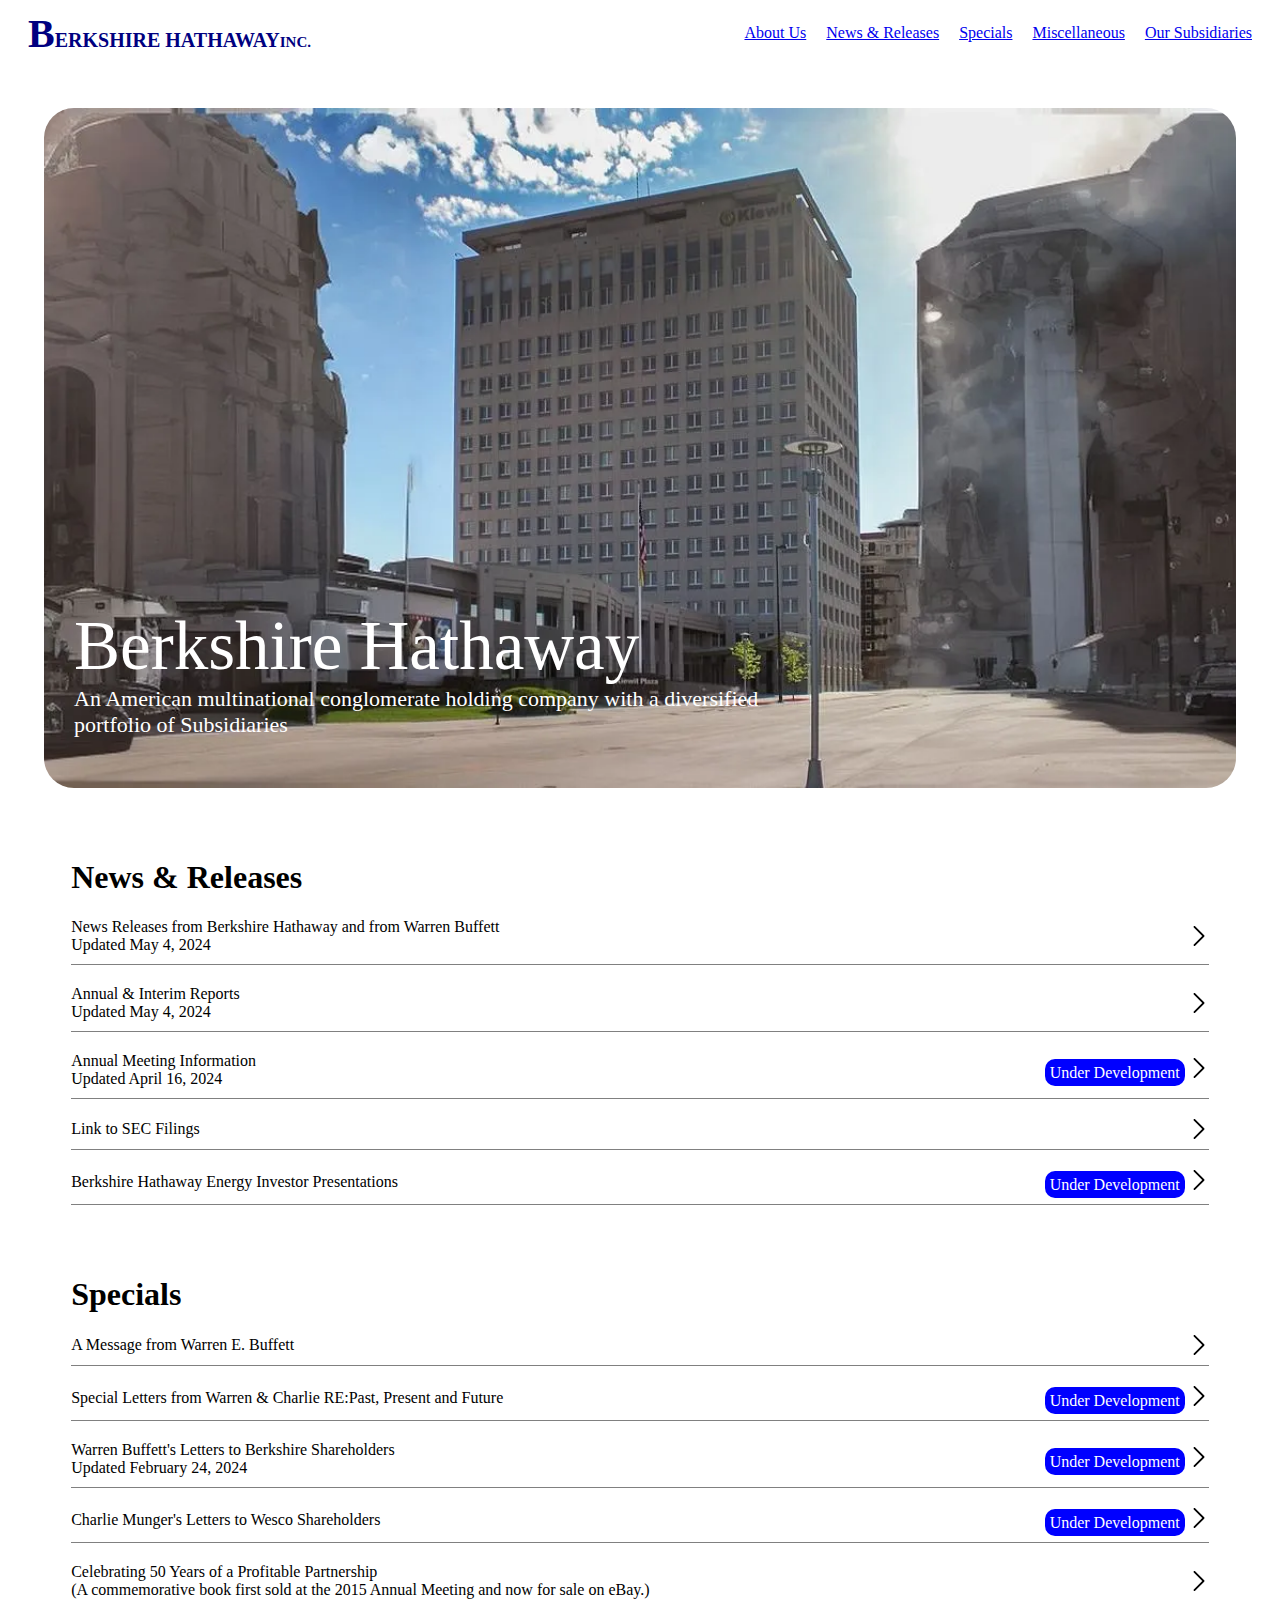
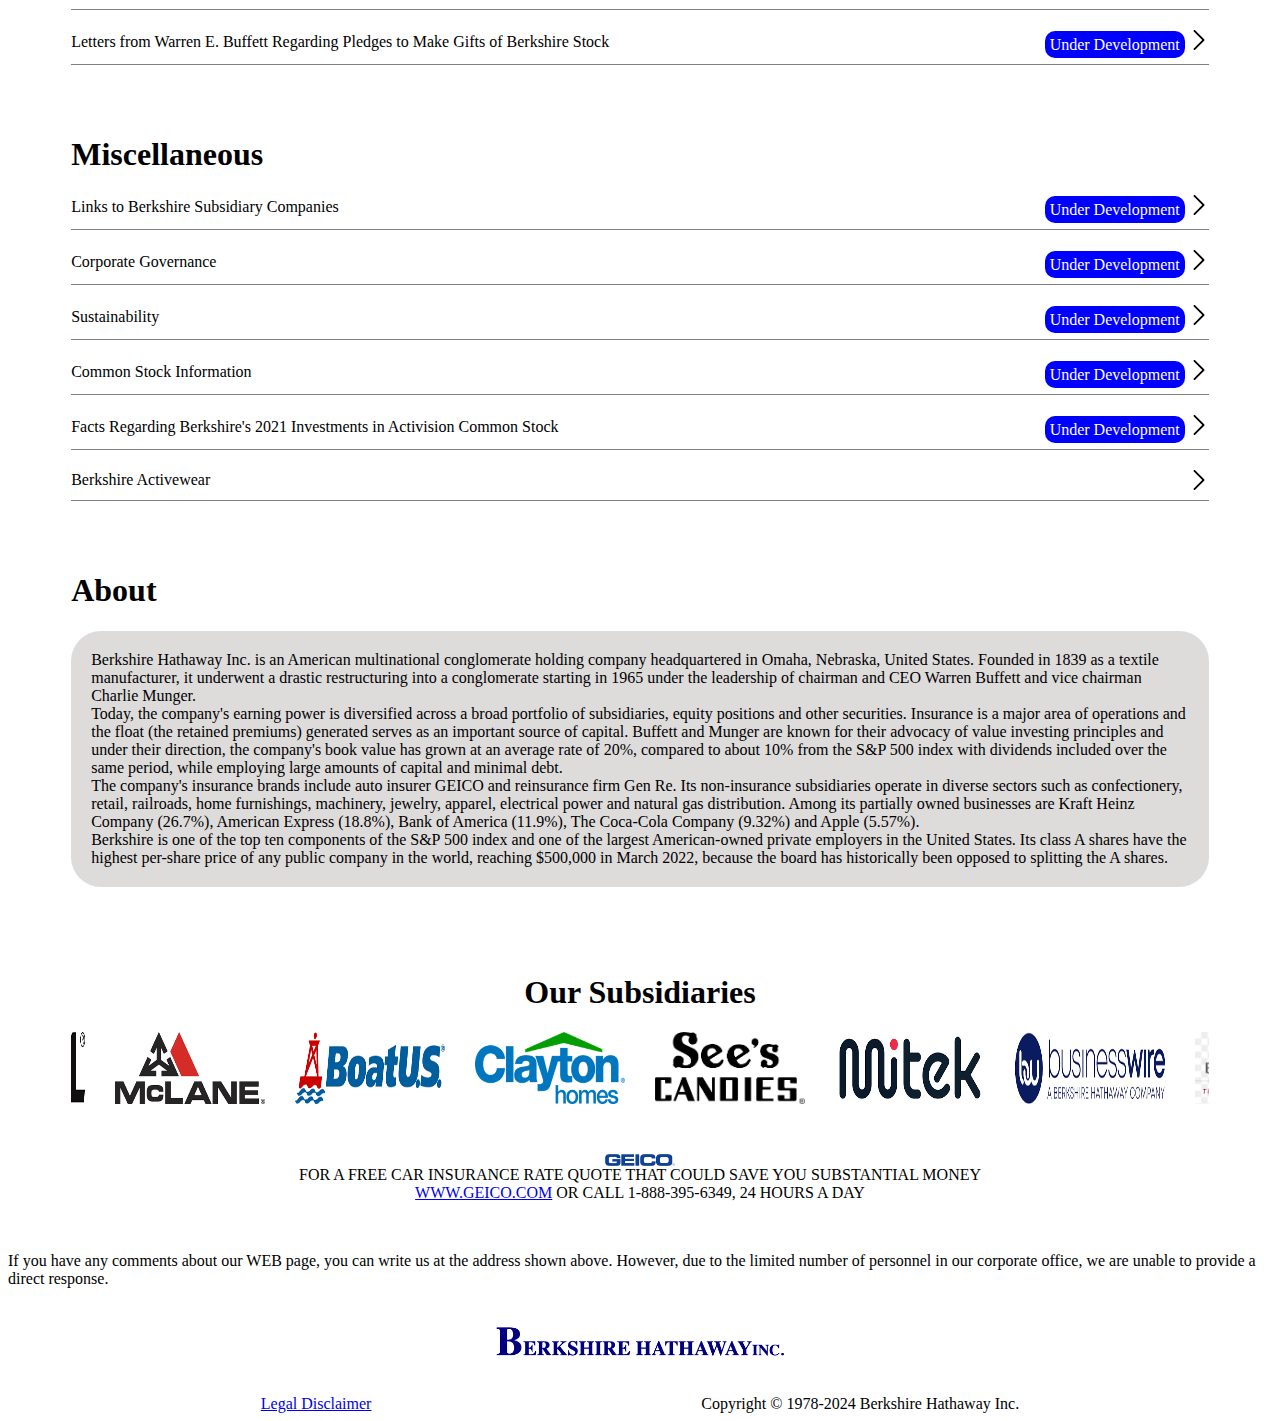
<file: index.html>
<!DOCTYPE html>
<html lang="en">

<head>
    <meta charset="UTF-8">
    <meta name="viewport" content="width=device-width, initial-scale=1.0">
    <title>Berkshire Hathaway</title>
    <link rel="stylesheet" href="style.css">
    <script src="script.js" defer></script>
</head>

<body>
    <nav>
        <span style="color: rgb(0,0,128); font-weight: bold;display: flex; align-items: baseline;">
            <span style="font-size: 40px;">B</span>
            <span style="font-size: 20px;">
                ERKSHIRE HATHAWAY
            </span>
            <span style="font-size: 15px;">
                INC.
            </span>
        </span>
        <div class="hamburger" onclick="toggleMenu()">
            <div></div>
            <div></div>
            <div></div>
        </div>
        <ul class="menu">
            <li><a href="#about">About Us</a></li>
            <li><a href="#newsSection">News & Releases</a></li>
            <li><a href="#specialSection">Specials</a></li>
            <li><a href="#misc">Miscellaneous</a></li>
            <li><a href="#subsidiaries">Our Subsidiaries</a></li>
        </ul>
    </nav>
    <section id="heroSection">
        <div id="heroImg">
            <span>Berkshire Hathaway</span>
            <span>An American multinational conglomerate holding company with a diversified portfolio of
                Subsidiaries</span>
        </div>
    </section>
    <section id="newsSection">
        <h1>News & Releases</h1>
        <div id="releases" class="releases">

        </div>
    </section>
    <section id="specialSection">
        <h1>Specials</h1>
        <div id="specials" class="releases">

        </div>
    </section>
    <section id="misc">
        <h1>Miscellaneous</h1>
        <div id="miscs" class="releases">

        </div>
    </section>
    <section id="about">
        <h1>About</h1>
        <p>Berkshire Hathaway Inc. is an American multinational conglomerate holding company headquartered in Omaha,
            Nebraska, United States. Founded in 1839 as a textile manufacturer, it underwent a drastic restructuring
            into a
            conglomerate starting in 1965 under the leadership of chairman and CEO Warren Buffett and vice chairman
            Charlie
            Munger.<br>
            Today, the company's earning power is diversified across a broad portfolio of subsidiaries, equity positions
            and
            other securities. Insurance is a major area of operations and the float (the retained premiums) generated
            serves
            as an important source of capital. Buffett and Munger are known for their advocacy of value investing
            principles
            and under their direction, the company's book value has grown at an average rate of 20%, compared to about
            10%
            from the S&P 500 index with dividends included over the same period, while employing large amounts of
            capital
            and minimal debt.<br>
            The company's insurance brands include auto insurer GEICO and reinsurance firm Gen Re. Its non-insurance
            subsidiaries operate in diverse sectors such as confectionery, retail, railroads, home furnishings,
            machinery,
            jewelry, apparel, electrical power and natural gas distribution. Among its partially owned businesses are
            Kraft
            Heinz Company (26.7%), American Express (18.8%), Bank of America (11.9%), The Coca-Cola Company (9.32%) and
            Apple (5.57%).<br>
            Berkshire is one of the top ten components of the S&P 500 index and one of the largest American-owned
            private
            employers in the United States. Its class A shares have the highest per-share price of any public company in
            the
            world, reaching $500,000 in March 2022, because the board has historically been opposed to splitting the A
            shares.
        </p>
    </section>
    <section id="subsidiaries">
        <h1>Our Subsidiaries</h1>
        <div class="parent">
            <div class="slider">
                <img src="assets/geico.png" alt="">
                <img src="assets/duracell.png" alt="">
                <img src="assets/mclane.png" alt="">
                <img src="assets/boatus.png" alt="">
                <img src="assets/clayton.png" alt="">
                <img src="assets/sees.png" alt="">
                <img src="assets/mitek.png" alt="">
                <img src="assets/business.png" alt="">
                <img src="assets/borsheim.jpeg" alt="">
                <img src="assets/netjet.png" alt="">

            </div>
            <div class="slider">
                <img src="assets/geico.png" alt="">
                <img src="assets/duracell.png" alt="">
                <img src="assets/mclane.png" alt="">
                <img src="assets/boatus.png" alt="">
                <img src="assets/clayton.png" alt="">
                <img src="assets/sees.png" alt="">
                <img src="assets/mitek.png" alt="">
                <img src="assets/business.png" alt="">
                <img src="assets/borsheim.jpeg" alt="">
                <img src="assets/netjet.png" alt="">
            </div>
            <div class="slider">
                <img src="assets/geico.png" alt="">
                <img src="assets/duracell.png" alt="">
                <img src="assets/mclane.png" alt="">
                <img src="assets/boatus.png" alt="">
                <img src="assets/clayton.png" alt="">
                <img src="assets/sees.png" alt="">
                <img src="assets/mitek.png" alt="">
                <img src="assets/business.png" alt="">
                <img src="assets/borsheim.jpeg" alt="">
                <img src="assets/netjet.png" alt="">
            </div>

        </div>

    </section>

    <section id="promotion">
        <img src="assets/geico.png" width="70px" alt="">
        <span>FOR A FREE CAR INSURANCE RATE QUOTE THAT COULD SAVE YOU SUBSTANTIAL MONEY</span>
        <span><a href="http://www.geico.com/">WWW.GEICO.COM</a> OR CALL 1-888-395-6349, 24 HOURS A DAY</span>
    </section>

    <footer>
        <div id="note">If you have any comments about our WEB page, you can write us at the address shown above.
            However, due to the limited number of personnel in our corporate office, we are unable to provide a direct
            response.</div>

        <img src="assets/logo.png" draggable="false" width="300px" alt="">
        <div>
            <a href="https://www.berkshirehathaway.com/disclaimer.html">Legal Disclaimer</a>
            Copyright © 1978-2024 Berkshire Hathaway Inc.
        </div>
    </footer>

</body>

</html>
</file>
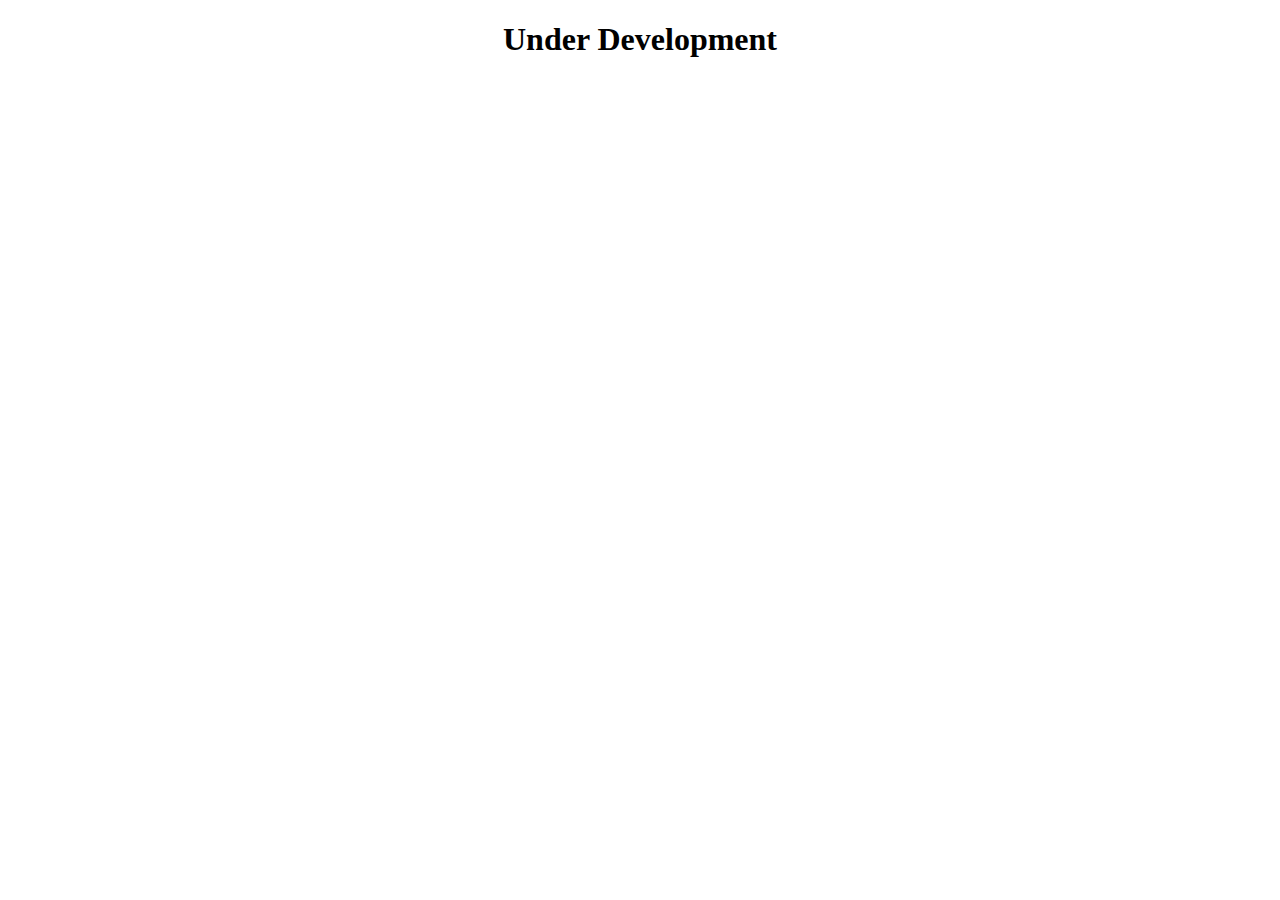
<file: commonStockInfo/index.html>
<!DOCTYPE html>
<html lang="en">
<head>
    <meta charset="UTF-8">
    <meta name="viewport" content="width=device-width, initial-scale=1.0">
    <title>Common Stock Information</title>
</head>
<body>
    <h1 style="text-align: center;">Under Development</h1>
</body>
</html>
</file>
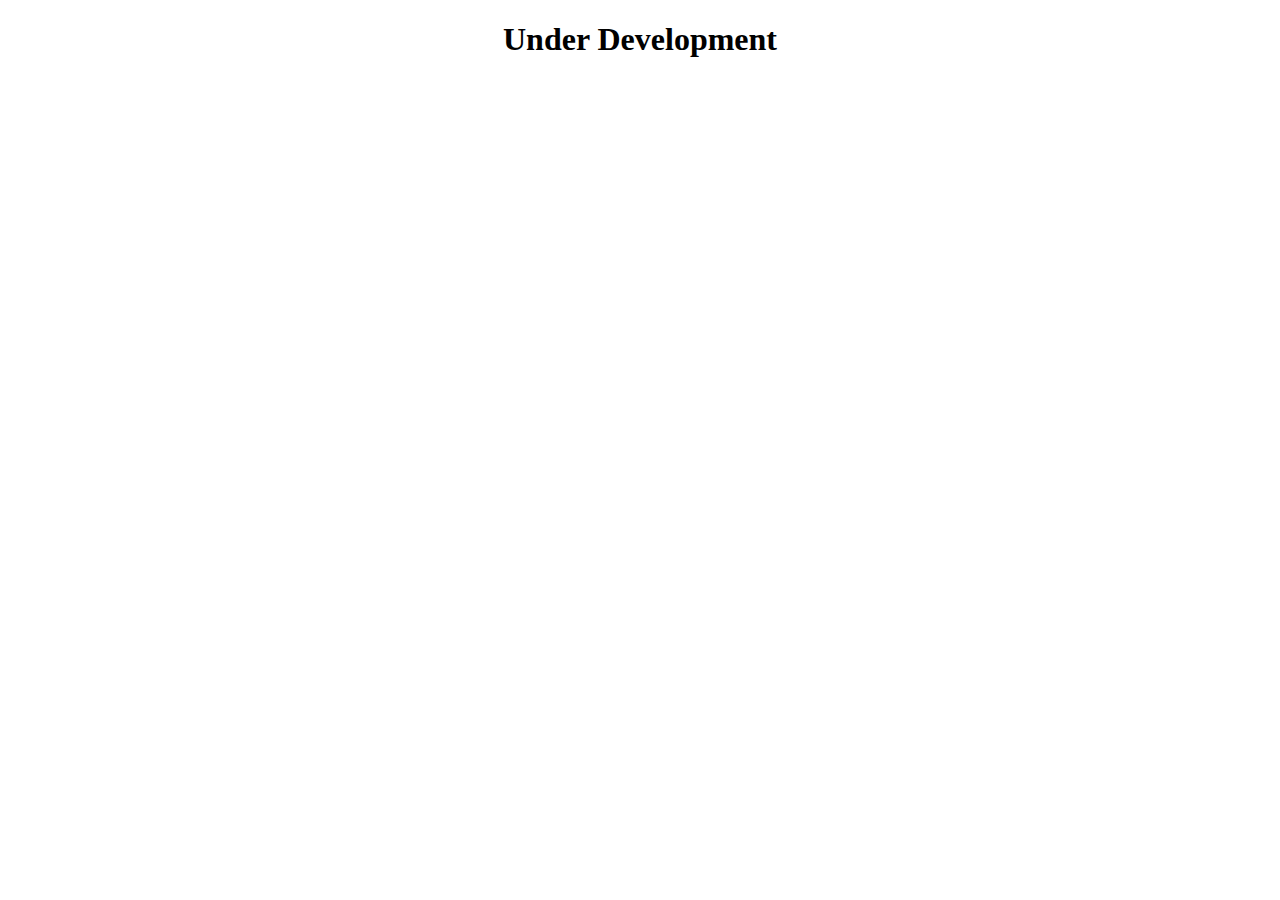
<file: facts/index.html>
<!DOCTYPE html>
<html lang="en">
<head>
    <meta charset="UTF-8">
    <meta name="viewport" content="width=device-width, initial-scale=1.0">
    <title>Facts Regarding Berkshire's 2021 Investments in Activision Common Stock</title>
</head>
<body>
    <h1 style="text-align: center;">Under Development</h1>
</body>
</html>
</file>
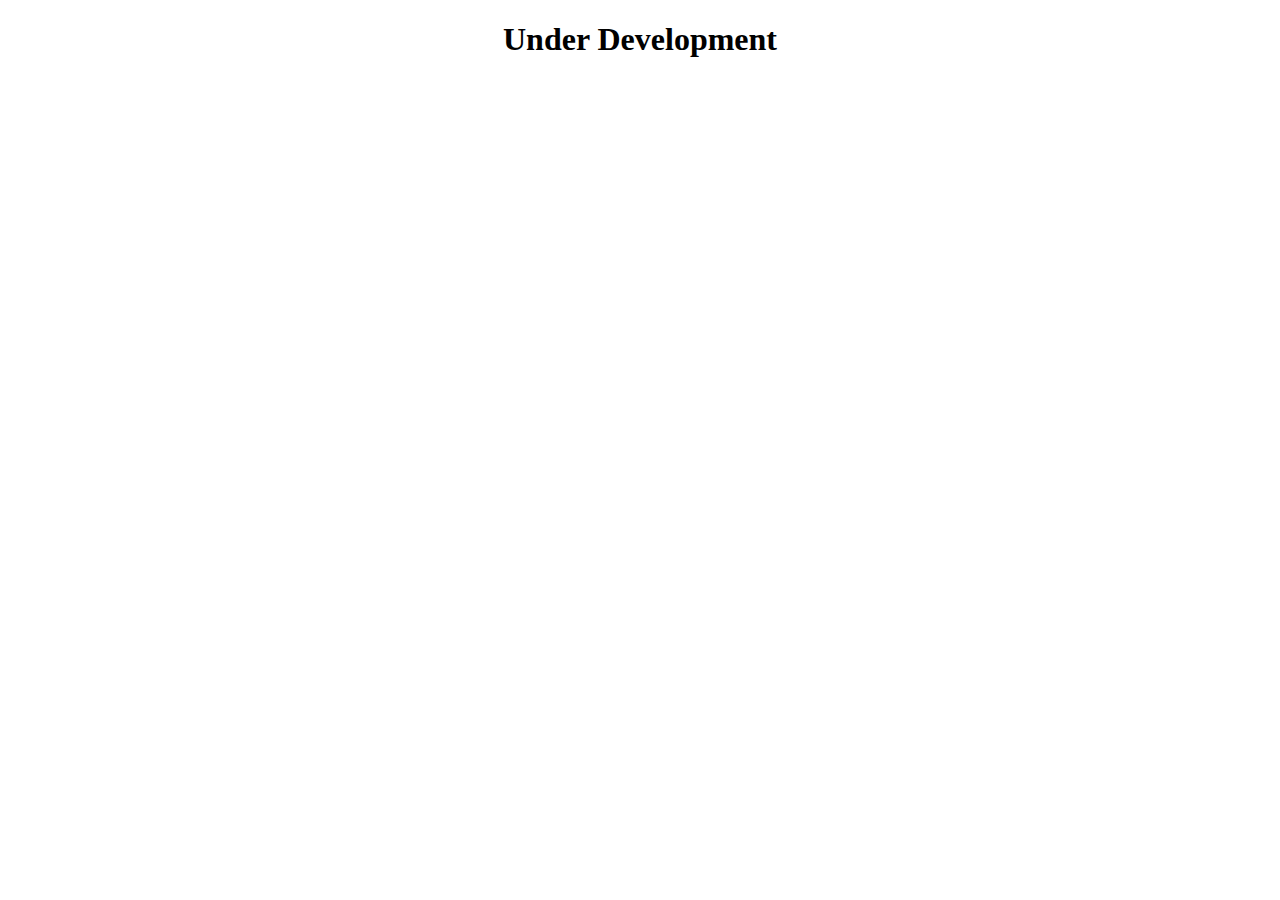
<file: governance/index.html>
<!DOCTYPE html>
<html lang="en">
<head>
    <meta charset="UTF-8">
    <meta name="viewport" content="width=device-width, initial-scale=1.0">
    <title>Corporate Governance</title>
</head>
<body>
    <h1 style="text-align: center;">Under Development</h1>
</body>
</html>
</file>
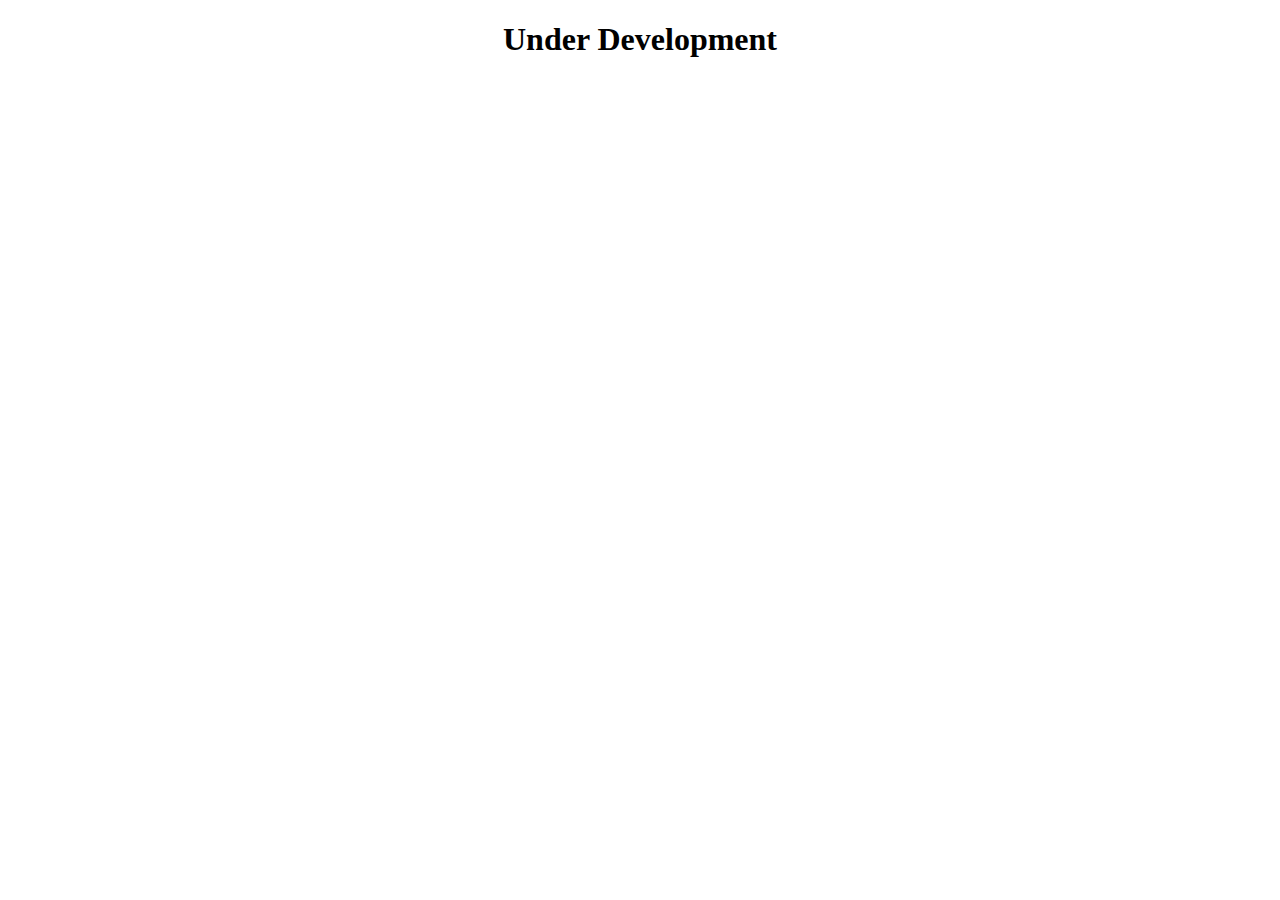
<file: lettersBS/index.html>
<!DOCTYPE html>
<html lang="en">
<head>
    <meta charset="UTF-8">
    <meta name="viewport" content="width=device-width, initial-scale=1.0">
    <title>Warren Buffett's Letters to Berkshire Shareholders</title>
</head>
<body>
    <h1 style="text-align: center;">Under Development</h1>
</body>
</html>
</file>
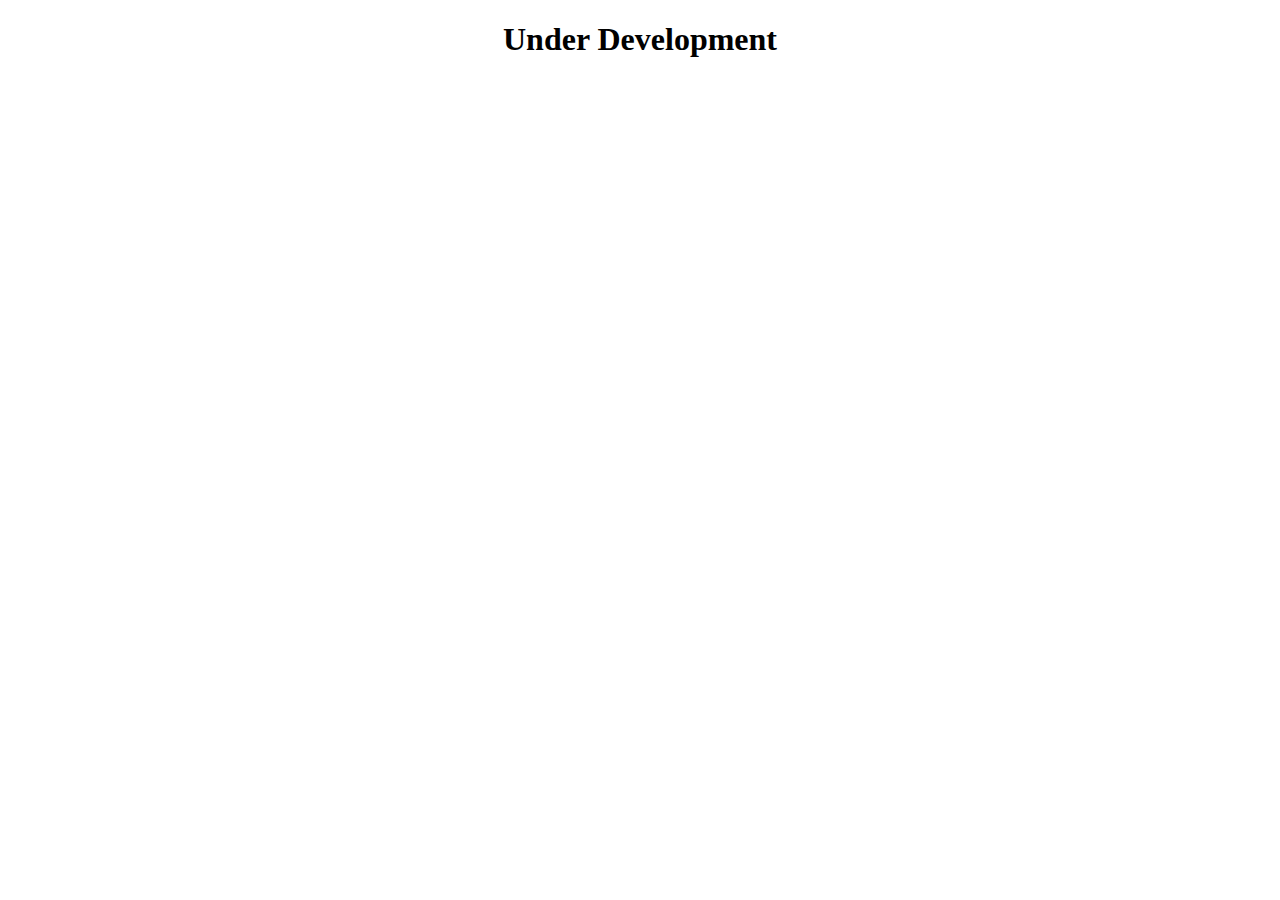
<file: lettersGiftBS/index.html>
<!DOCTYPE html>
<html lang="en">
<head>
    <meta charset="UTF-8">
    <meta name="viewport" content="width=device-width, initial-scale=1.0">
    <title>Letters from Warren E. Buffett Regarding Pledges to Make Gifts of Berkshire Stock</title>
</head>
<body>
    <h1 style="text-align: center;">Under Development</h1>
</body>
</html>
</file>
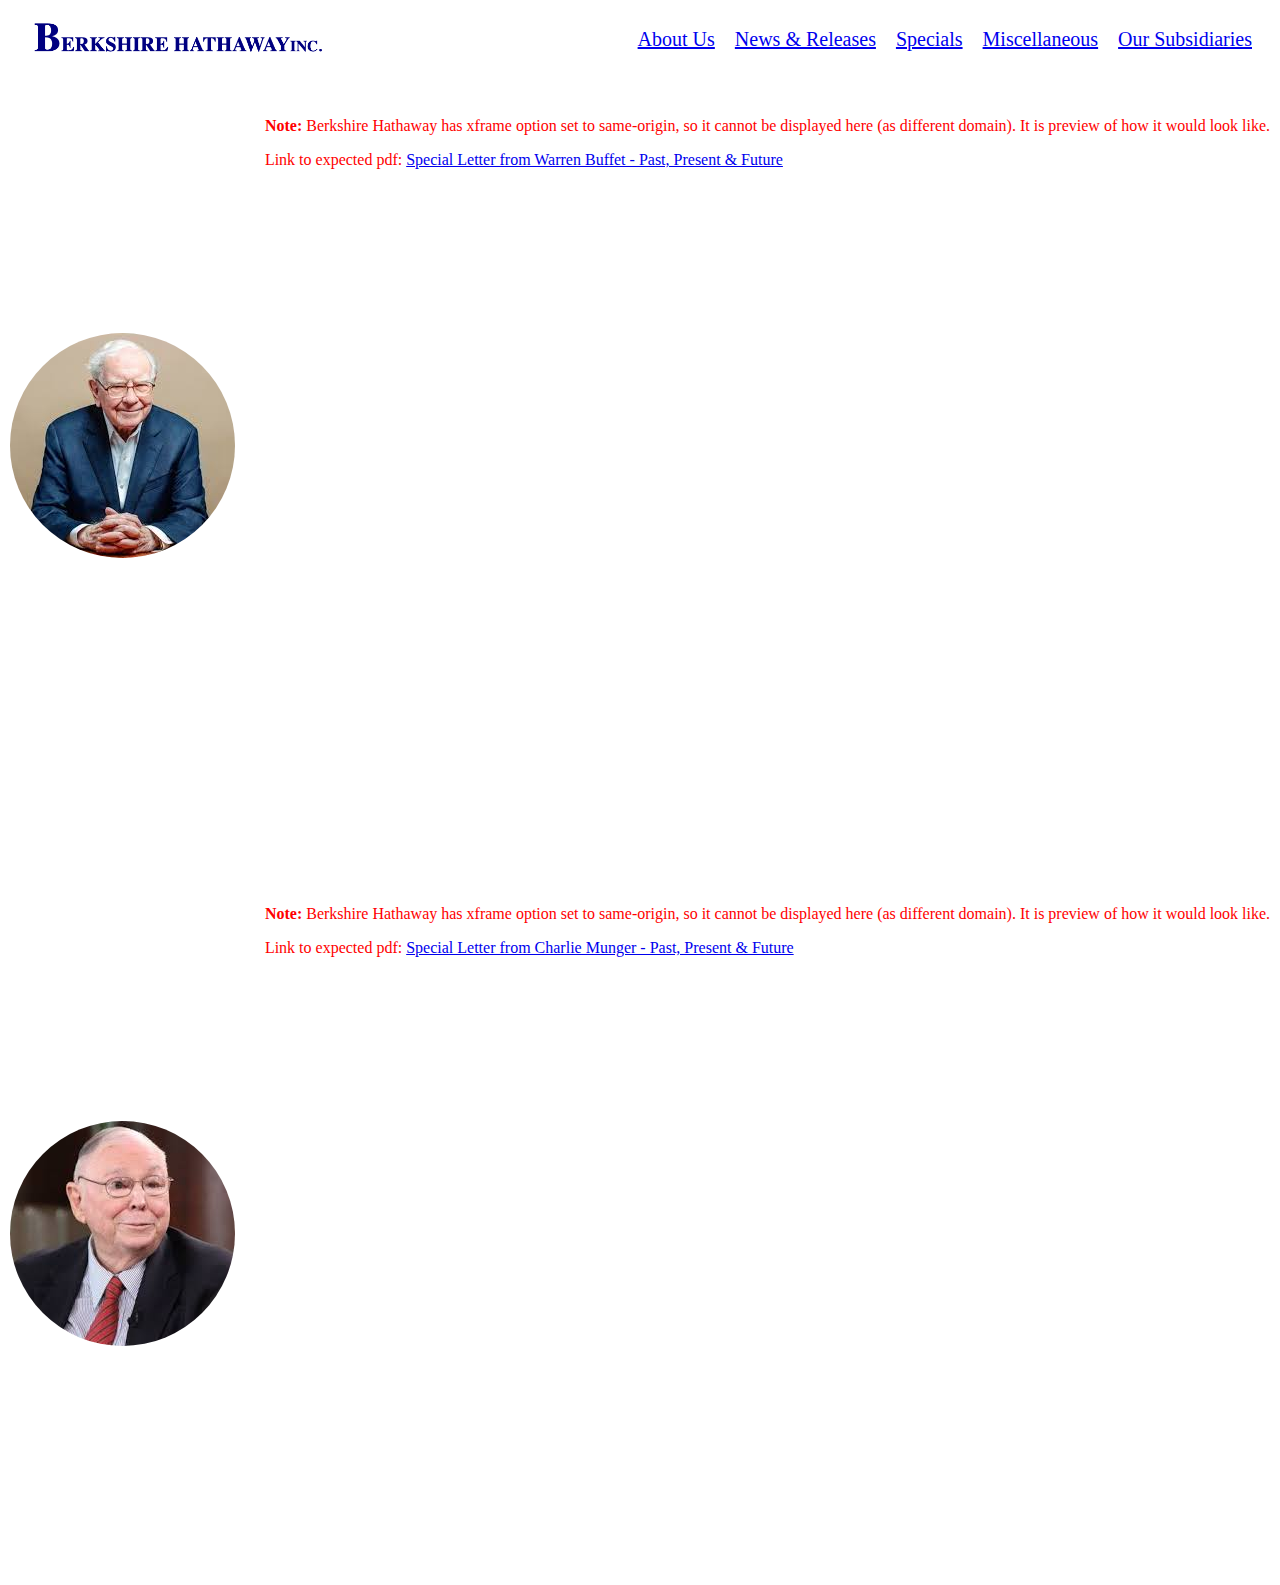
<file: lettersPPF/index.html>
<!DOCTYPE html>
<html lang="en">
<head>
    <meta charset="UTF-8">
    <meta name="viewport" content="width=device-width, initial-scale=1.0">
    <meta http-equiv="Content-Security-Policy" content="default-src *; style-src 'self' 'unsafe-inline'; script-src 'self' 'unsafe-inline' 'unsafe-eval' http://www.google.com">
    <title>Special Letters from Warren & Charlie RE:Past, Present and Future</title>
    <link rel="stylesheet" href="style.css">
    <script src="script.js" defer></script>
</head>
<body>
    <nav>
        <a href="../"><img src="../assets/logo.png" draggable="false" width="300px" alt=""></a>
        <div class="hamburger" onclick="toggleMenu()">
            <div></div>
            <div></div>
            <div></div>
        </div>
        <ul class="menu">
            <li><a href="../#about">About Us</a></li>
            <li><a href="../#newsSection">News & Releases</a></li>
            <li><a href="../#specialSection">Specials</a></li>
            <li><a href="../#misc">Miscellaneous</a></li>
            <li><a href="../#subsidiaries">Our Subsidiaries</a></li>
        </ul>
    </nav>

    <div class="container" style="margin-top: 30px;">

        <div id="warren">
            <img src="../assets/warren.jpeg" id="warrenImg" alt="">
            <div class="pdfPopup">
                <div>
                    <p><b>Note: </b>Berkshire Hathaway has xframe option set to same-origin, so it cannot be displayed here (as different
                        domain). It is preview of how it would look like.</p>
                    <p>Link to expected pdf: <a href="https://www.berkshirehathaway.com/SpecialLetters/WEB%20past%20present%20future%202014.pdf" target="_blank">Special Letter from Warren Buffet - Past, Present & Future</a></p>
                </div>

                <object data="https://drive.google.com/file/d/1753NvpakdQmps9n6lCSQnz-s_Xr8FWEO/preview?usp=share_link" type="application/pdf" frameborder="0" width="100%" height="600px" style="border-radius: 20px;">
                    <embed src="https://drive.google.com/file/d/1753NvpakdQmps9n6lCSQnz-s_Xr8FWEO/preview?usp=share_link"
                        width="100%" height="600px" style="border-radius: 20px;"  />
                </object>

                <!-- <object data="https://raw.githubusercontent.com/Harsh0707005/BerkshireHathaway-FrontendBattleR2/87e8ebc75a18671fe11f8b7c678f7996d575a27b/assets/mypdf.pdf" type="application/pdf" frameborder="0" width="100%" height="600px" style="border-radius: 20px;">
                    <embed src="https://raw.githubusercontent.com/Harsh0707005/BerkshireHathaway-FrontendBattleR2/87e8ebc75a18671fe11f8b7c678f7996d575a27b/assets/mypdf.pdf"
                        width="100%" height="600px" style="border-radius: 20px;"  />
                </object> -->
            </div>
        </div>
        <div id="charlie">
            <img src="../assets/charlie.jpeg" id="charlieImg" alt="">
            <div class="pdfPopup">
                <div>
                    <p><b>Note: </b>Berkshire Hathaway has xframe option set to same-origin, so it cannot be displayed here (as different
                        domain). It is preview of how it would look like.</p>
                    <p>Link to expected pdf: <a href="https://www.berkshirehathaway.com/SpecialLetters/CTM%20past%20present%20future%202014.pdf" target="_blank">Special Letter from Charlie Munger - Past, Present & Future</a></p>
                </div>
                <object data="https://drive.google.com/file/d/1753NvpakdQmps9n6lCSQnz-s_Xr8FWEO/preview?usp=share_link" type="application/pdf" frameborder="0" width="100%" height="600px" style="border-radius: 20px;">
                    <embed src="https://drive.google.com/file/d/1753NvpakdQmps9n6lCSQnz-s_Xr8FWEO/preview?usp=share_link"
                        width="100%" height="600px" style="border-radius: 20px;"  />
                </object>
            </div>
        </div>
    </div>
</body>
</html>
</file>
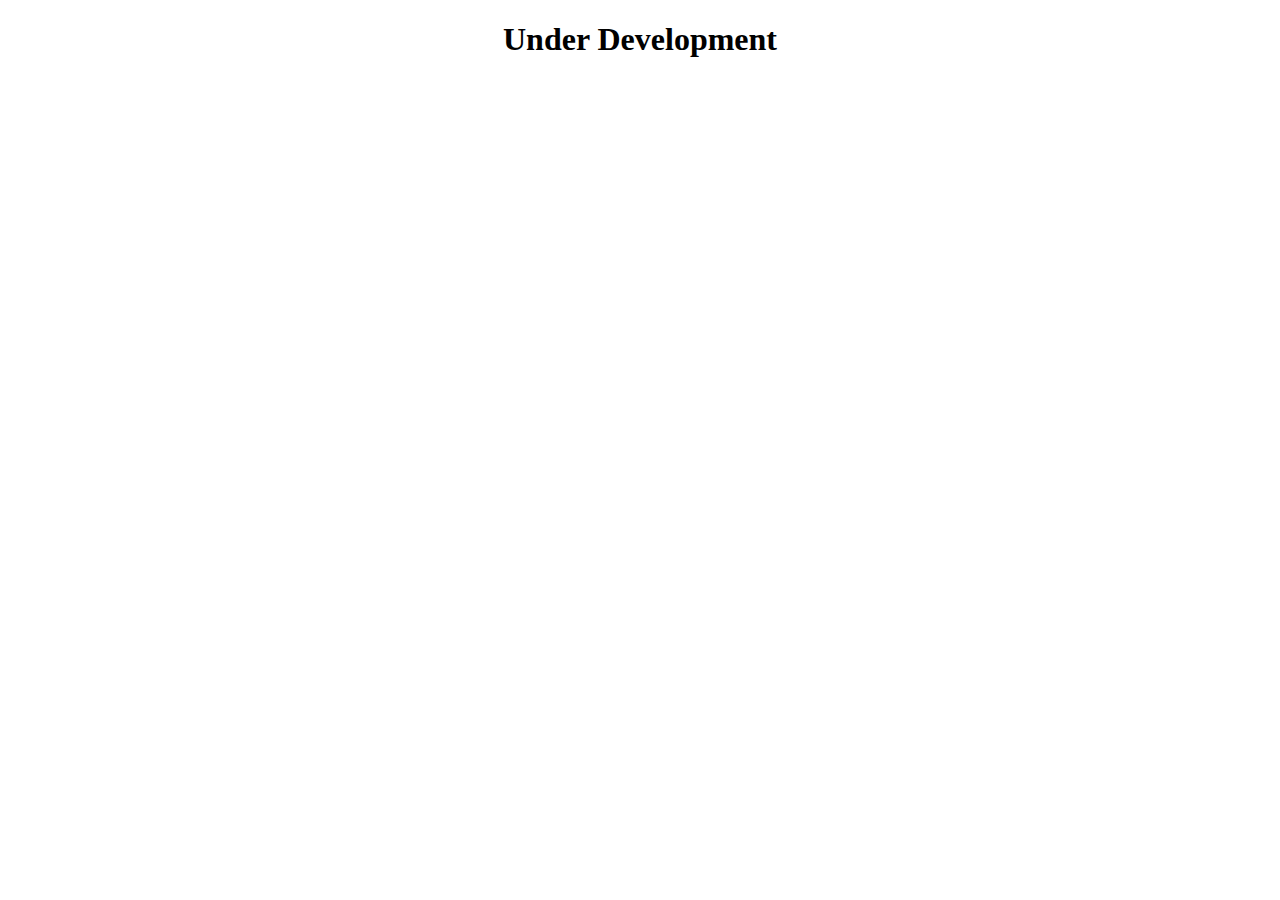
<file: lettersWS/index.html>
<!DOCTYPE html>
<html lang="en">
<head>
    <meta charset="UTF-8">
    <meta name="viewport" content="width=device-width, initial-scale=1.0">
    <title>Charlie Munger's Letters to Wesco Shareholders</title>
</head>
<body>
    <h1 style="text-align: center;">Under Development</h1>
</body>
</html>
</file>
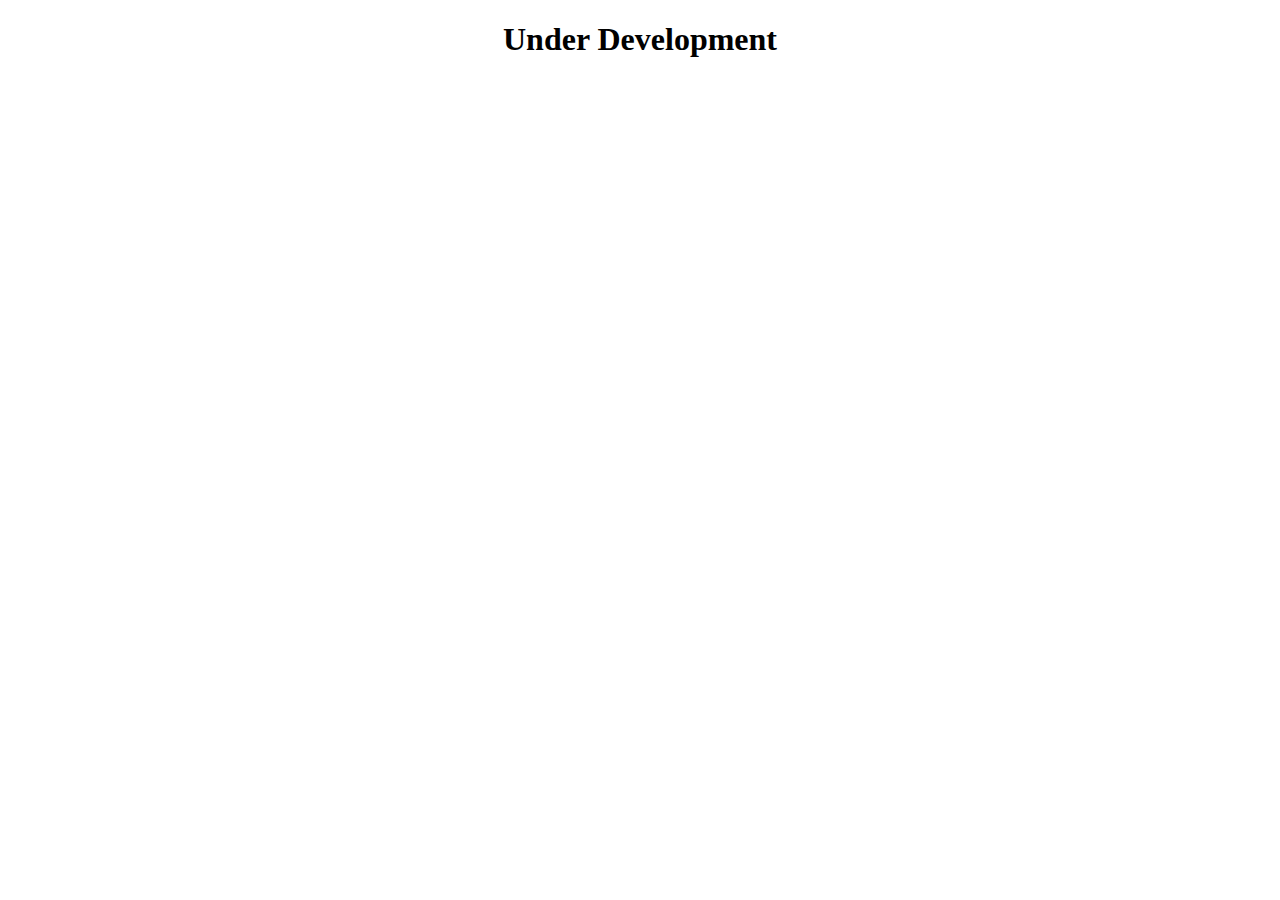
<file: meetingInfo/index.html>
<!DOCTYPE html>
<html lang="en">
<head>
    <meta charset="UTF-8">
    <meta name="viewport" content="width=device-width, initial-scale=1.0">
    <title>Annual Meeting Info</title>
</head>
<body>
    <h1 style="text-align: center;">Under Development</h1>
</body>
</html>
</file>
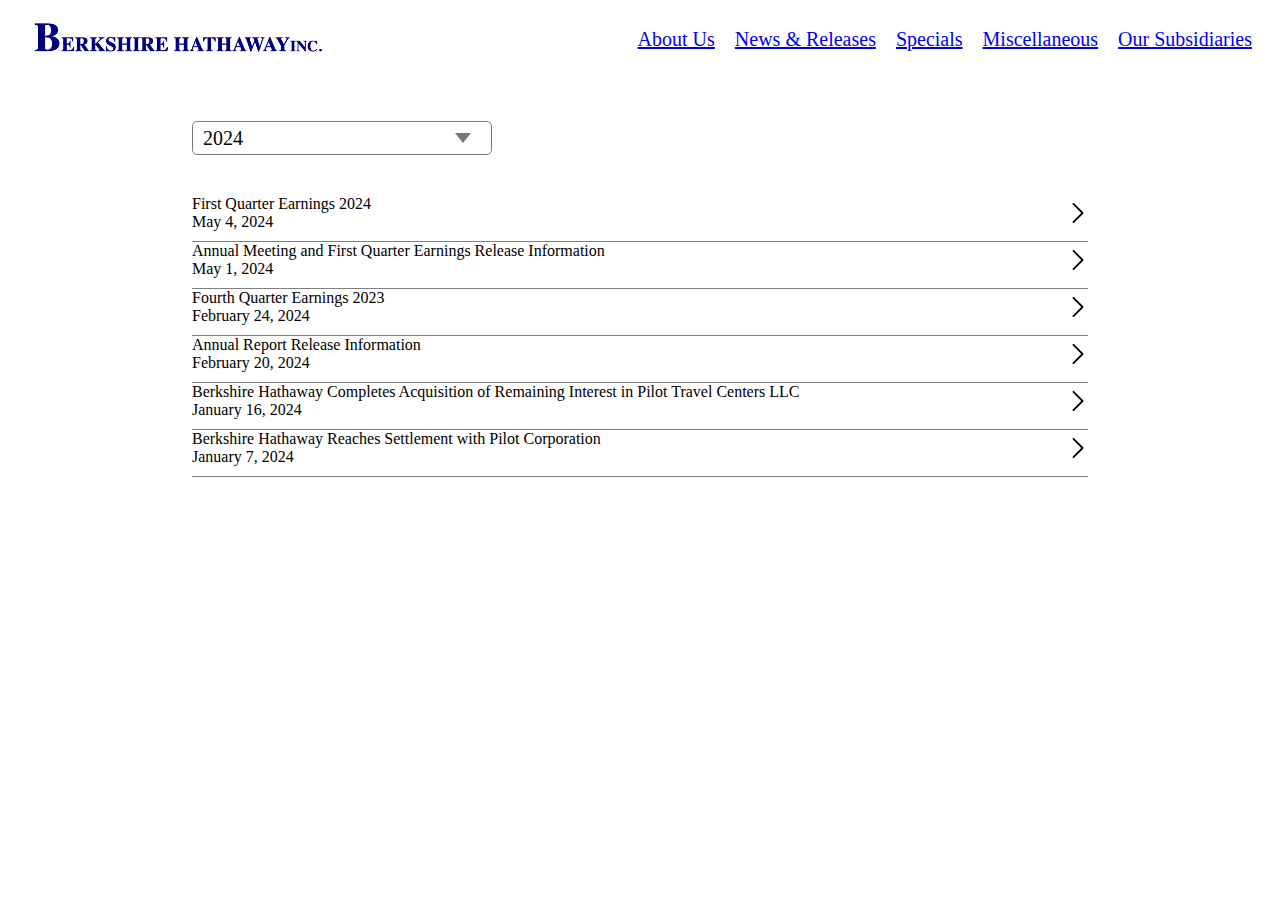
<file: news-releases/index.html>
<!DOCTYPE html>
<html lang="en">

<head>
    <meta charset="UTF-8">
    <meta name="viewport" content="width=device-width, initial-scale=1.0">
    <title>Releases</title>
    <link rel="stylesheet" href="style.css">
    <script src="script.js" defer></script>
</head>

<body>
    <nav>
        <a href="../"><img src="../assets/logo.png" draggable="false" width="300px" alt=""></a>
        <div class="hamburger" onclick="toggleMenu()">
            <div></div>
            <div></div>
            <div></div>
        </div>
        <ul class="menu">
            <li><a href="../#about">About Us</a></li>
            <li><a href="../#newsSection">News & Releases</a></li>
            <li><a href="../#specialSection">Specials</a></li>
            <li><a href="../#misc">Miscellaneous</a></li>
            <li><a href="../#subsidiaries">Our Subsidiaries</a></li>
        </ul>
    </nav>

    <div id="pdfPopup" style="border-radius: 20px;">
        <span id="closesym">&#9747</span>
        <div>
            <p><b>Note: </b>Berkshire Hathaway has xframe option set to same-origin, so it cannot be displayed here (as different
                domain). It is preview of how it would look like.</p>
            <p>Link to expected pdf: <a id="expectedPdf" target="_blank"></a></p>
        </div>
        <object data="../assets/mypdf.pdf" type="application/pdf" frameborder="0" width="100%" height="600px" style="border-radius: 20px;">
            <embed src="https://drive.google.com/file/d/1753NvpakdQmps9n6lCSQnz-s_Xr8FWEO/preview?usp=share_link"
                width="100%" height="600px" style="border-radius: 20px;"  />
        </object>
    </div>

    <div class="content">

        <div class="select">

            <select id="yearDropdown">
                <option>2024</option>
                <option>2023</option>
                <option>2022</option>
                <option>2021</option>
                <option>2020</option>
                <option>2019</option>
                <option>2018</option>
                <option>2017</option>
                <option>2016</option>
                <option>2015</option>
                <option>2014</option>
                <option>2013</option>
                <option>2012</option>
                <option>2011</option>
                <option>2010</option>
                <option>2009</option>
                <option>2008</option>
                <option>2007</option>
                <option>2006</option>
                <option>2005</option>
                <option>2004</option>
                <option>2003</option>
                <option>2002</option>
                <option>2001</option>
                <option>Pre 2001</option>
            </select>
        </div>

        <div id="container">

        </div>
    </div>
</body>

</html>
</file>
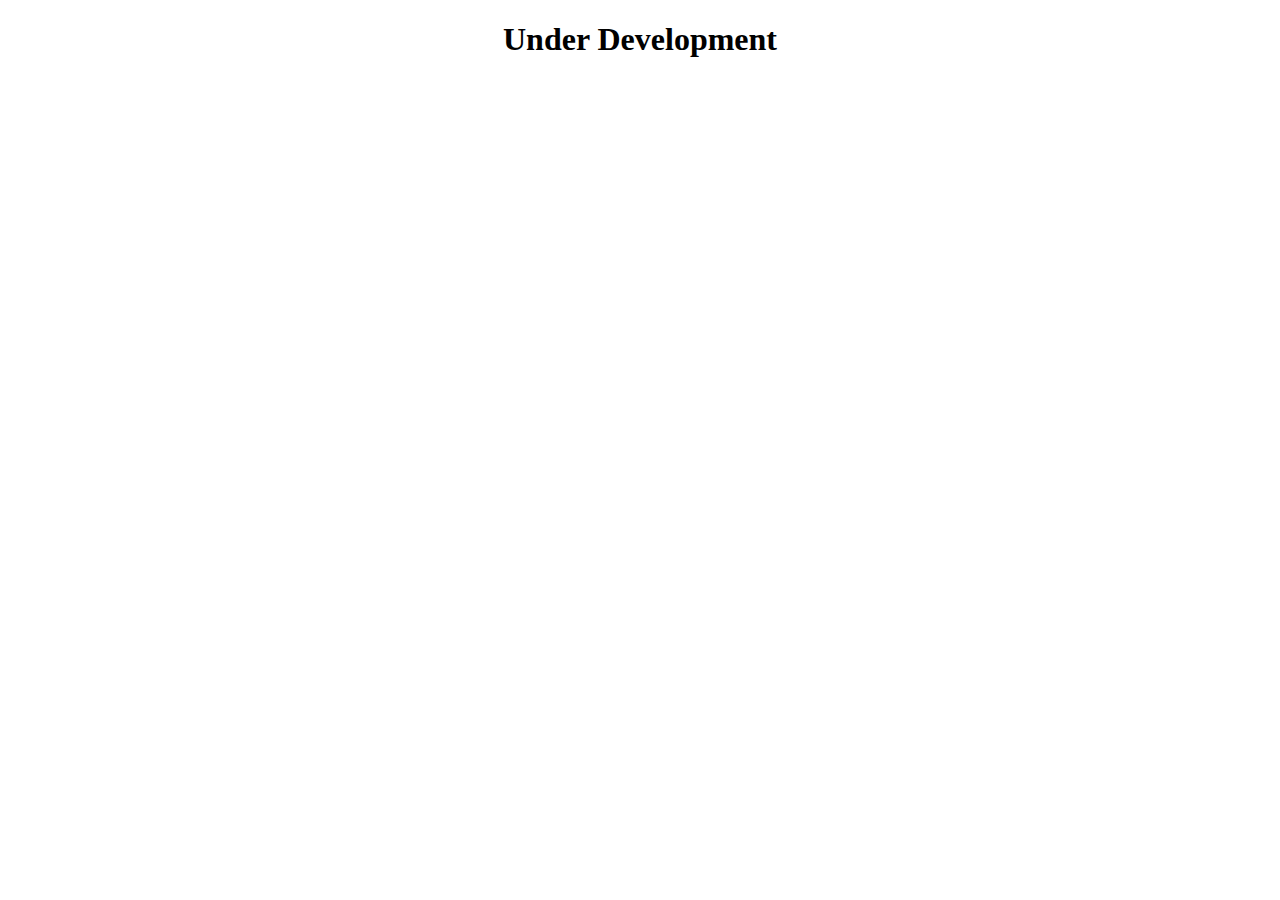
<file: presentations/index.html>
<!DOCTYPE html>
<html lang="en">
<head>
    <meta charset="UTF-8">
    <meta name="viewport" content="width=device-width, initial-scale=1.0">
    <title>Berkshire Hathaway Energy Investor Presentations</title>
</head>
<body>
    <h1 style="text-align: center;">Under Development</h1>
</body>
</html>
</file>
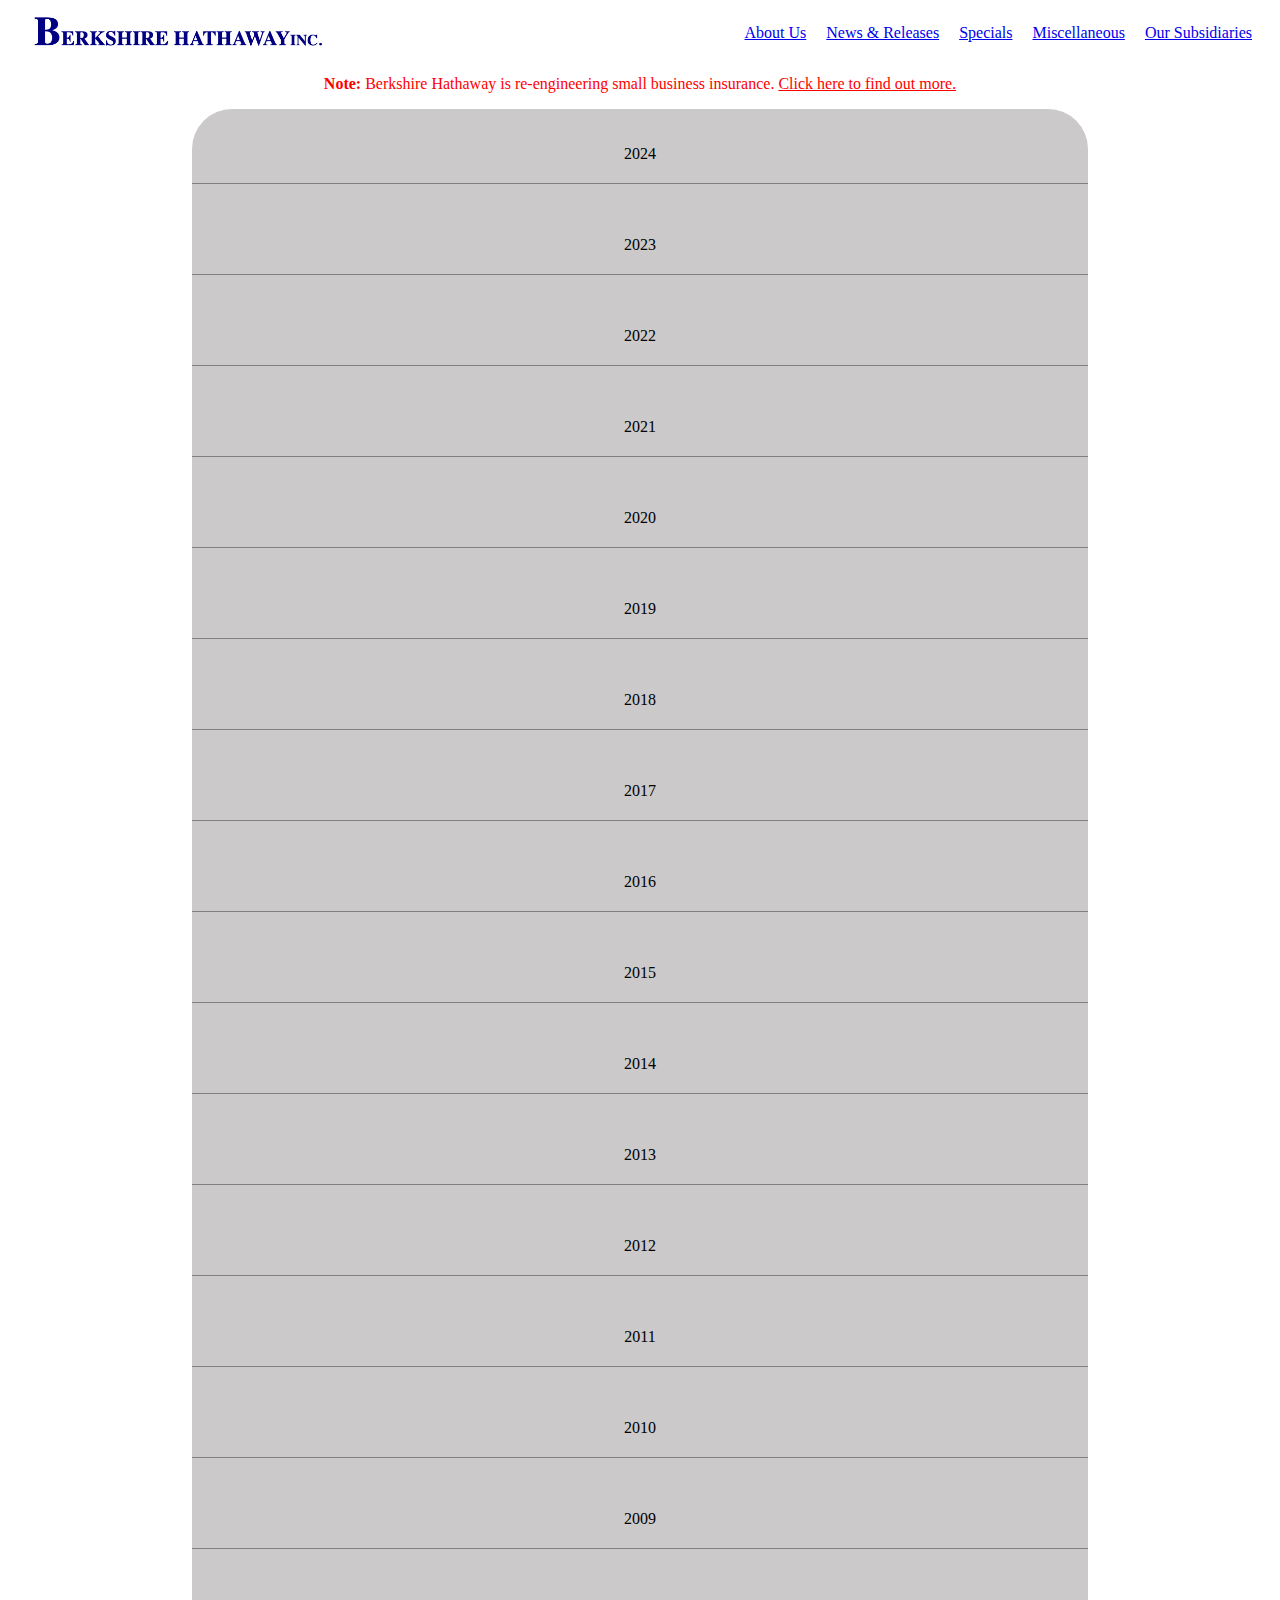
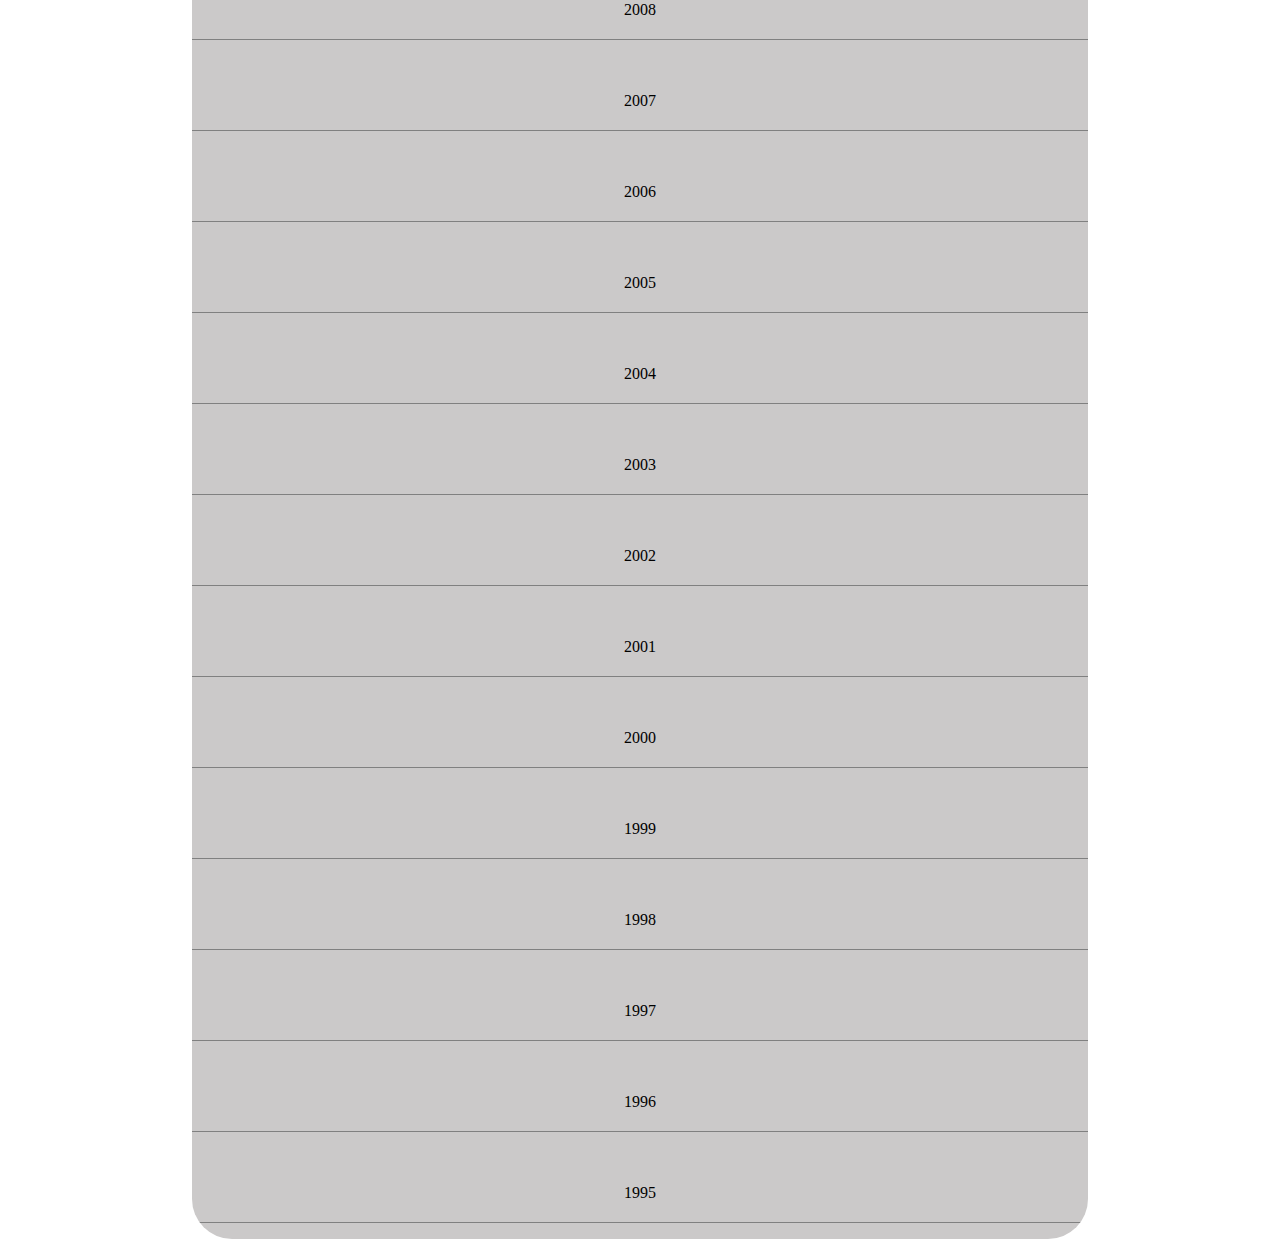
<file: reports/index.html>
<!DOCTYPE html>
<html lang="en">
<head>
    <meta charset="UTF-8">
    <meta name="viewport" content="width=device-width, initial-scale=1.0">
    <title>Annual Reports</title>
    <link rel="stylesheet" href="style.css">
    <script src="script.js" defer></script>
</head>
<body>
    <nav>
        <a href="../"><img src="../assets/logo.png" draggable="false" width="300px" alt=""></a>
        <div class="hamburger" onclick="toggleMenu()">
            <div></div>
            <div></div>
            <div></div>
        </div>
        <ul class="menu">
            <li><a href="../#about">About Us</a></li>
            <li><a href="../#newsSection">News & Releases</a></li>
            <li><a href="../#specialSection">Specials</a></li>
            <li><a href="../#misc">Miscellaneous</a></li>
            <li><a href="../#subsidiaries">Our Subsidiaries</a></li>
        </ul>
    </nav>
    <p id="note"><b>Note:</b> Berkshire Hathaway is re-engineering small business insurance. <a href="https://www.threeinsure.com/" >Click here to find out more.</a></p>
    <div class="years">
        <div class="year">
            <p class="collapsible">2024</p>
            <div class="quarters">
                <div class="firstQ">
                    1st Quarter
                </div>
                <div class="secondQ">
                    2nd Quarter
                </div>
                <div class="thirdQ">
                    3rd Quarter
                </div>
                <div class="fourthQ">
                    4th Quarter
                </div>
                <div class="annual">
                    Year
                </div>
            </div>
        </div>
        <div class="year">
            <p class="collapsible">2023</p>
            <div class="quarters">
                <div class="firstQ">
                    1st Quarter
                </div>
                <div class="secondQ">
                    2nd Quarter
                </div>
                <div class="thirdQ">
                    3rd Quarter
                </div>
                <div class="fourthQ">
                    4th Quarter
                </div>
                <div class="annual">
                    Year
                </div>
            </div>
        </div>
        <div class="year">
            <p class="collapsible">2022</p>
            <div class="quarters">
                <div class="firstQ">
                    1st Quarter
                </div>
                <div class="secondQ">
                    2nd Quarter
                </div>
                <div class="thirdQ">
                    3rd Quarter
                </div>
                <div class="fourthQ">
                    4th Quarter
                </div>
                <div class="annual">
                    Year
                </div>
            </div>
        </div>
        <div class="year">
            <p class="collapsible">2021</p>
            <div class="quarters">
                <div class="firstQ">
                    1st Quarter
                </div>
                <div class="secondQ">
                    2nd Quarter
                </div>
                <div class="thirdQ">
                    3rd Quarter
                </div>
                <div class="fourthQ">
                    4th Quarter
                </div>
                <div class="annual">
                    Year
                </div>
            </div>
        </div>
        <div class="year">
            <p class="collapsible">2020</p>
            <div class="quarters">
                <div class="firstQ">
                    1st Quarter
                </div>
                <div class="secondQ">
                    2nd Quarter
                </div>
                <div class="thirdQ">
                    3rd Quarter
                </div>
                <div class="fourthQ">
                    4th Quarter
                </div>
                <div class="annual">
                    Year
                </div>
            </div>
        </div>
        <div class="year">
            <p class="collapsible">2019</p>
            <div class="quarters">
                <div class="firstQ">
                    1st Quarter
                </div>
                <div class="secondQ">
                    2nd Quarter
                </div>
                <div class="thirdQ">
                    3rd Quarter
                </div>
                <div class="fourthQ">
                    4th Quarter
                </div>
                <div class="annual">
                    Year
                </div>
            </div>
        </div>
        <div class="year">
            <p class="collapsible">2018</p>
            <div class="quarters">
                <div class="firstQ">
                    1st Quarter
                </div>
                <div class="secondQ">
                    2nd Quarter
                </div>
                <div class="thirdQ">
                    3rd Quarter
                </div>
                <div class="fourthQ">
                    4th Quarter
                </div>
                <div class="annual">
                    Year
                </div>
            </div>
        </div>
        <div class="year">
            <p class="collapsible">2017</p>
            <div class="quarters">
                <div class="firstQ">
                    1st Quarter
                </div>
                <div class="secondQ">
                    2nd Quarter
                </div>
                <div class="thirdQ">
                    3rd Quarter
                </div>
                <div class="fourthQ">
                    4th Quarter
                </div>
                <div class="annual">
                    Year
                </div>
            </div>
        </div>
        <div class="year">
            <p class="collapsible">2016</p>
            <div class="quarters">
                <div class="firstQ">
                    1st Quarter
                </div>
                <div class="secondQ">
                    2nd Quarter
                </div>
                <div class="thirdQ">
                    3rd Quarter
                </div>
                <div class="fourthQ">
                    4th Quarter
                </div>
                <div class="annual">
                    Year
                </div>
            </div>
        </div>
        <div class="year">
            <p class="collapsible">2015</p>
            <div class="quarters">
                <div class="firstQ">
                    1st Quarter
                </div>
                <div class="secondQ">
                    2nd Quarter
                </div>
                <div class="thirdQ">
                    3rd Quarter
                </div>
                <div class="fourthQ">
                    4th Quarter
                </div>
                <div class="annual">
                    Year
                </div>
            </div>
        </div>
        <div class="year">
            <p class="collapsible">2014</p>
            <div class="quarters">
                <div class="firstQ">
                    1st Quarter
                </div>
                <div class="secondQ">
                    2nd Quarter
                </div>
                <div class="thirdQ">
                    3rd Quarter
                </div>
                <div class="fourthQ">
                    4th Quarter
                </div>
                <div class="annual">
                    Year
                </div>
            </div>
        </div>
        <div class="year">
            <p class="collapsible">2013</p>
            <div class="quarters">
                <div class="firstQ">
                    1st Quarter
                </div>
                <div class="secondQ">
                    2nd Quarter
                </div>
                <div class="thirdQ">
                    3rd Quarter
                </div>
                <div class="fourthQ">
                    4th Quarter
                </div>
                <div class="annual">
                    Year
                </div>
            </div>
        </div>
        <div class="year">
            <p class="collapsible">2012</p>
            <div class="quarters">
                <div class="firstQ">
                    1st Quarter
                </div>
                <div class="secondQ">
                    2nd Quarter
                </div>
                <div class="thirdQ">
                    3rd Quarter
                </div>
                <div class="fourthQ">
                    4th Quarter
                </div>
                <div class="annual">
                    Year
                </div>
            </div>
        </div>
        <div class="year">
            <p class="collapsible">2011</p>
            <div class="quarters">
                <div class="firstQ">
                    1st Quarter
                </div>
                <div class="secondQ">
                    2nd Quarter
                </div>
                <div class="thirdQ">
                    3rd Quarter
                </div>
                <div class="fourthQ">
                    4th Quarter
                </div>
                <div class="annual">
                    Year
                </div>
            </div>
        </div>
        <div class="year">
            <p class="collapsible">2010</p>
            <div class="quarters">
                <div class="firstQ">
                    1st Quarter
                </div>
                <div class="secondQ">
                    2nd Quarter
                </div>
                <div class="thirdQ">
                    3rd Quarter
                </div>
                <div class="fourthQ">
                    4th Quarter
                </div>
                <div class="annual">
                    Year
                </div>
            </div>
        </div>
        <div class="year">
            <p class="collapsible">2009</p>
            <div class="quarters">
                <div class="firstQ">
                    1st Quarter
                </div>
                <div class="secondQ">
                    2nd Quarter
                </div>
                <div class="thirdQ">
                    3rd Quarter
                </div>
                <div class="fourthQ">
                    4th Quarter
                </div>
                <div class="annual">
                    Year
                </div>
            </div>
        </div>
        <div class="year">
            <p class="collapsible">2008</p>
            <div class="quarters">
                <div class="firstQ">
                    1st Quarter
                </div>
                <div class="secondQ">
                    2nd Quarter
                </div>
                <div class="thirdQ">
                    3rd Quarter
                </div>
                <div class="fourthQ">
                    4th Quarter
                </div>
                <div class="annual">
                    Year
                </div>
            </div>
        </div>
        <div class="year">
            <p class="collapsible">2007</p>
            <div class="quarters">
                <div class="firstQ">
                    1st Quarter
                </div>
                <div class="secondQ">
                    2nd Quarter
                </div>
                <div class="thirdQ">
                    3rd Quarter
                </div>
                <div class="fourthQ">
                    4th Quarter
                </div>
                <div class="annual">
                    Year
                </div>
            </div>
        </div>
        <div class="year">
            <p class="collapsible">2006</p>
            <div class="quarters">
                <div class="firstQ">
                    1st Quarter
                </div>
                <div class="secondQ">
                    2nd Quarter
                </div>
                <div class="thirdQ">
                    3rd Quarter
                </div>
                <div class="fourthQ">
                    4th Quarter
                </div>
                <div class="annual">
                    Year
                </div>
            </div>
        </div>
        <div class="year">
            <p class="collapsible">2005</p>
            <div class="quarters">
                <div class="firstQ">
                    1st Quarter
                </div>
                <div class="secondQ">
                    2nd Quarter
                </div>
                <div class="thirdQ">
                    3rd Quarter
                </div>
                <div class="fourthQ">
                    4th Quarter
                </div>
                <div class="annual">
                    Year
                </div>
            </div>
        </div>
        <div class="year">
            <p class="collapsible">2004</p>
            <div class="quarters">
                <div class="firstQ">
                    1st Quarter
                </div>
                <div class="secondQ">
                    2nd Quarter
                </div>
                <div class="thirdQ">
                    3rd Quarter
                </div>
                <div class="fourthQ">
                    4th Quarter
                </div>
                <div class="annual">
                    Year
                </div>
            </div>
        </div>
        <div class="year">
            <p class="collapsible">2003</p>
            <div class="quarters">
                <div class="firstQ">
                    1st Quarter
                </div>
                <div class="secondQ">
                    2nd Quarter
                </div>
                <div class="thirdQ">
                    3rd Quarter
                </div>
                <div class="fourthQ">
                    4th Quarter
                </div>
                <div class="annual">
                    Year
                </div>
            </div>
        </div>
        <div class="year">
            <p class="collapsible">2002</p>
            <div class="quarters">
                <div class="firstQ">
                    1st Quarter
                </div>
                <div class="secondQ">
                    2nd Quarter
                </div>
                <div class="thirdQ">
                    3rd Quarter
                </div>
                <div class="fourthQ">
                    4th Quarter
                </div>
                <div class="annual">
                    Year
                </div>
            </div>
        </div>
        <div class="year">
            <p class="collapsible">2001</p>
            <div class="quarters">
                <div class="firstQ">
                    1st Quarter
                </div>
                <div class="secondQ">
                    2nd Quarter
                </div>
                <div class="thirdQ">
                    3rd Quarter
                </div>
                <div class="fourthQ">
                    4th Quarter
                </div>
                <div class="annual">
                    Year
                </div>
            </div>
        </div>
        <div class="year">
            <p class="collapsible">2000</p>
            <div class="quarters">
                <div class="firstQ">
                    1st Quarter
                </div>
                <div class="secondQ">
                    2nd Quarter
                </div>
                <div class="thirdQ">
                    3rd Quarter
                </div>
                <div class="fourthQ">
                    4th Quarter
                </div>
                <div class="annual">
                    Year
                </div>
            </div>
        </div>
        <div class="year">
            <p class="collapsible">1999</p>
            <div class="quarters">
                <div class="firstQ">
                    1st Quarter
                </div>
                <div class="secondQ">
                    2nd Quarter
                </div>
                <div class="thirdQ">
                    3rd Quarter
                </div>
                <div class="fourthQ">
                    4th Quarter
                </div>
                <div class="annual">
                    Year
                </div>
            </div>
        </div>
        <div class="year">
            <p class="collapsible">1998</p>
            <div class="quarters">
                <div class="firstQ">
                    1st Quarter
                </div>
                <div class="secondQ">
                    2nd Quarter
                </div>
                <div class="thirdQ">
                    3rd Quarter
                </div>
                <div class="fourthQ">
                    4th Quarter
                </div>
                <div class="annual">
                    Year
                </div>
            </div>
        </div>
        <div class="year">
            <p class="collapsible">1997</p>
            <div class="quarters">
                <div class="firstQ">
                    1st Quarter
                </div>
                <div class="secondQ">
                    2nd Quarter
                </div>
                <div class="thirdQ">
                    3rd Quarter
                </div>
                <div class="fourthQ">
                    4th Quarter
                </div>
                <div class="annual">
                    Year
                </div>
            </div>
        </div>
        <div class="year">
            <p class="collapsible">1996</p>
            <div class="quarters">
                <div class="firstQ">
                    1st Quarter
                </div>
                <div class="secondQ">
                    2nd Quarter
                </div>
                <div class="thirdQ">
                    3rd Quarter
                </div>
                <div class="fourthQ">
                    4th Quarter
                </div>
                <div class="annual">
                    Year
                </div>
            </div>
        </div>
        <div class="year">
            <p class="collapsible">1995</p>
            <div class="quarters">
                <div class="firstQ">
                    1st Quarter
                </div>
                <div class="secondQ">
                    2nd Quarter
                </div>
                <div class="thirdQ">
                    3rd Quarter
                </div>
                <div class="fourthQ">
                    4th Quarter
                </div>
                <div class="annual">
                    Year
                </div>
            </div>
        </div>
    </div>
</body>
</html>
</file>
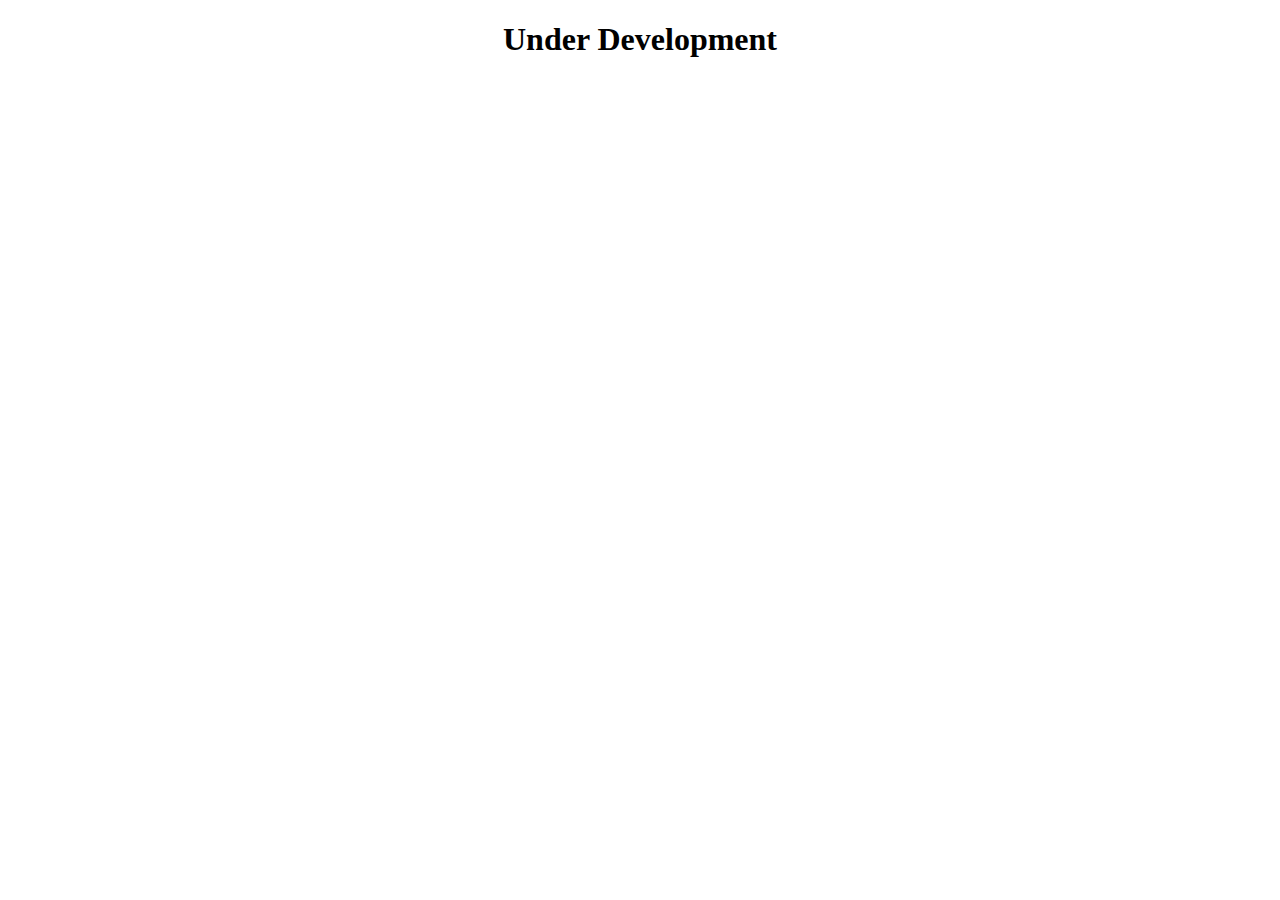
<file: subsidiaries/index.html>
<!DOCTYPE html>
<html lang="en">
<head>
    <meta charset="UTF-8">
    <meta name="viewport" content="width=device-width, initial-scale=1.0">
    <title>Links to Berkshire Subsidiary Companies</title>
</head>
<body>
    <h1 style="text-align: center;">Under Development</h1>
</body>
</html>
</file>
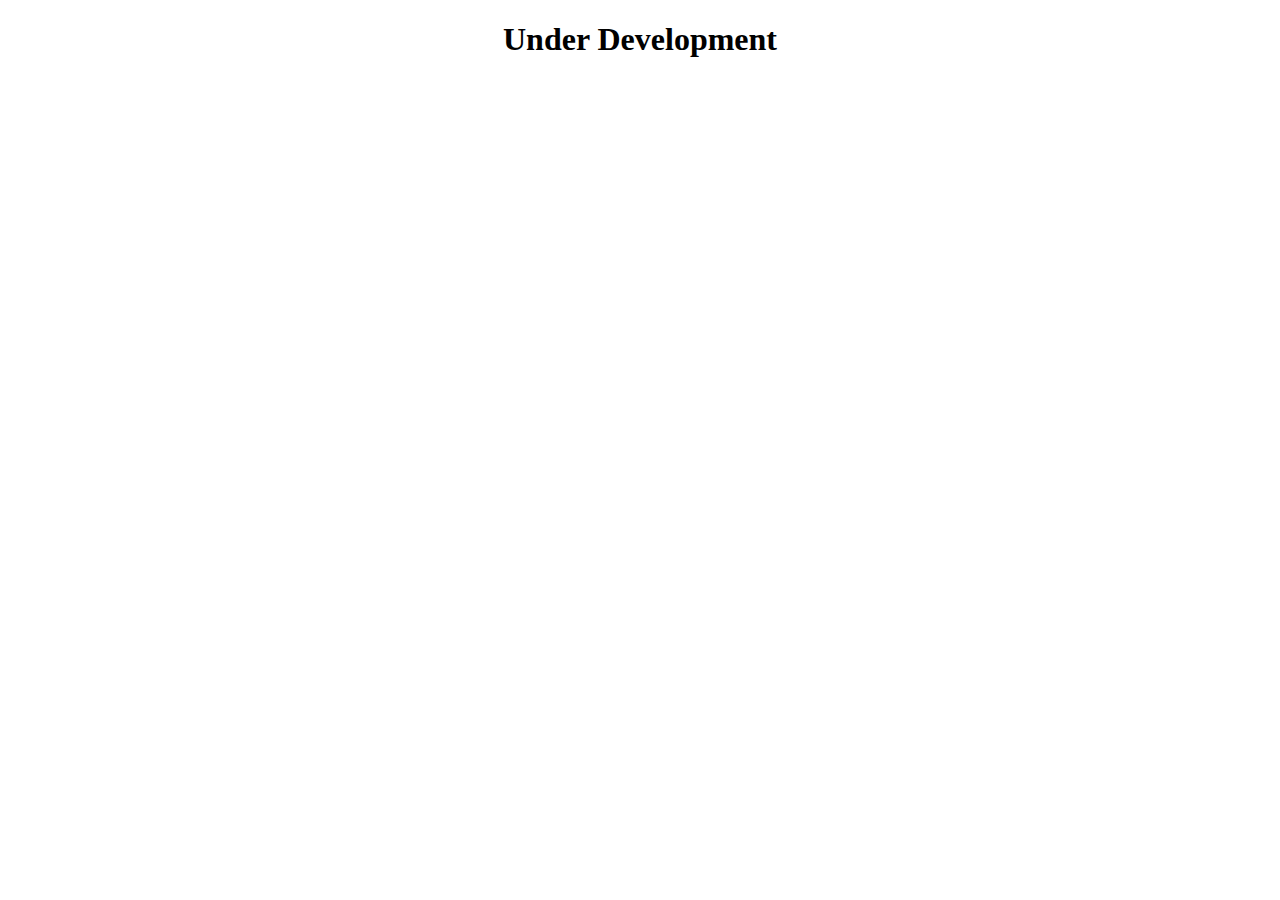
<file: sustainability/index.html>
<!DOCTYPE html>
<html lang="en">
<head>
    <meta charset="UTF-8">
    <meta name="viewport" content="width=device-width, initial-scale=1.0">
    <title>Sustainability</title>
</head>
<body>
    <h1 style="text-align: center;">Under Development</h1>
</body>
</html>
</file>
<file: style.css>
body{
    display: flex;
    flex-direction: column;
    gap: 50px;
}
#heroSection{
    display: flex;
    flex-direction: column;
    align-items: center;
}
nav{
    display: flex;
    align-items: center;
    justify-content: space-between;
    padding: 0 20px 0 20px;
}
nav ul{
    list-style-type: none;
    display: flex;
    gap: 20px;
}
#heroImg{
    background: url(assets/berkshire-building.png);
    height: 70vh;
    width: 90vw;
    background-size: cover;
    background-repeat: no-repeat;
    background-position: center;
    border-radius: 30px;
    display: flex;
    flex-direction: column;
    justify-content: end;
    color: white;
    padding: 0 10px 50px 30px;
    margin: 0 10px 0 10px;
}
#heroImg :nth-child(1){
    font-size: 69px;
}
#heroImg :nth-child(2){
    font-size: 22px;
    max-width: 60%;
}

.releases{
    display: flex;
    flex-direction: column;
    gap: 20px;
}
section{
    margin: 0 5% 0 5%;
}
.releaseItem{
    display: flex;
    flex-direction: row;
    justify-content: space-between;
    align-items: center;
    border: solid gray;
    border-width: 0 0 1px 0;
    cursor: pointer;
    padding: 0 0 10px 0;
}
.releaseItemHeadline{
    display: flex;
    flex-direction: column;
}

#subsidiaries{
    display: flex;
    align-items: center;
    flex-direction: column;
}

#subsidiaries :nth-child(2){
    display: flex;
    flex-direction: row;
    gap: 30px;
    justify-content: center;
}
#subsidiaries :nth-child(2) img{
    width: 150px;
}

#promotion{
    display: flex;
    flex-direction: column;
    align-items: center;
}
footer{
    display: flex;
    flex-direction: column;
    gap: 30px;
}
footer :nth-child(3){
    display: flex;
    flex-direction: row;
    justify-content: space-between;
    padding: 0 20% 0 20%;
}
footer img{
    margin: auto;
}

@media only screen and (max-width:500px){
    #heroImg{
        text-align: center;
        width: 100%;
    }
    #heroImg :nth-child(2){
        max-width: 100%;
    }
    footer :nth-child(3){
        flex-direction: column;
        gap: 30px;
    }
}
.parent{
    display: flex; 
    flex-direction: row;
    width: 100%;
    overflow: hidden;
    flex-flow: row nowrap;
}
.slider{
    display: flex;
    gap: 20px;
    animation-name: slide;
    animation-duration: 10s;
    animation-iteration-count: infinite;
    animation-timing-function: linear;
}

@keyframes slide {
    from{
        transform: translateX(0%);
    }
    to{
        transform: translateX(-100%);
    }
}
#about p{
    background-color: rgb(222, 219, 219);
    padding: 20px;
    border-radius: 30px;
}
</file>
<file: lettersPPF/style.css>
nav {
    display: flex;
    align-items: center;
    justify-content: space-between;
    padding: 0 20px;
    position: relative;
    z-index: 10;
}

nav ul {
    list-style-type: none;
    display: flex;
    gap: 20px;
    font-size: 20px;
}

.hamburger {
    display: none;
    flex-direction: column;
    gap: 5px;
    cursor: pointer;
}

.hamburger div {
    width: 25px;
    height: 3px;
    background-color: black;
}

@media only screen and (max-width: 768px) {
    nav ul {
        display: none;
        flex-direction: column;
        position: absolute;
        top: 50px;
        right: 20px;
        background: white;
        padding: 10px;
        box-shadow: 0px 4px 6px rgba(0, 0, 0, 0.1);
    }

    .hamburger {
        display: flex;
    }

    .menu.show {
        display: flex;
    }
}

#warrenImg{
    border-radius: 50%;
}
#charlieImg{
    border-radius: 50%;
}
.container{
    display: flex;
    flex-direction: column;
    gap: 100px;
    align-items: center;
}
#warren, #charlie{
    display: flex;
    align-items: center;
    gap: 30px;
}
.pdfPopup{
    color: red;
}
@media only screen and (max-width: 500px) {
    #charlie, #warren{
        flex-direction: column;
    }
}
</file>
<file: news-releases/style.css>
nav {
    display: flex;
    align-items: center;
    justify-content: space-between;
    padding: 0 20px;
    position: relative;
    z-index: 10;
}

nav ul {
    list-style-type: none;
    display: flex;
    gap: 20px;
    font-size: 20px;
}

.hamburger {
    display: none;
    flex-direction: column;
    gap: 5px;
    cursor: pointer;
}

.hamburger div {
    width: 25px;
    height: 3px;
    background-color: black;
}

@media only screen and (max-width: 768px) {
    nav ul {
        display: none;
        flex-direction: column;
        position: absolute;
        top: 50px;
        right: 20px;
        background: white;
        padding: 10px;
        box-shadow: 0px 4px 6px rgba(0, 0, 0, 0.1);
    }

    .hamburger {
        display: flex;
    }

    .menu.show {
        display: flex;
    }
}

#container{
    display: flex;
    flex-direction: column;
}
.newsItem{
    display: flex;
    flex-direction: row;
    justify-content: space-between;
    align-items: center;
    border: solid gray;
    border-width: 0 0 1px 0;
    cursor: pointer;
    padding: 0 0 10px 0;
}
.newsItemHeadline{
    display: flex;
    flex-direction: column;
}
.content{
    display: flex;
    flex-direction: column;
    justify-content: center;
    width: 70vw;
    margin: auto;
    gap: 40px;
    margin-top: 50px;
}
*,
*::before,
*::after {
  box-sizing: border-box;
}

select {
    appearance: none;
    background-color: transparent;
    border: none;
    padding: 0 1em 0 0;
    margin: 0;
    width: 100%;
    font-family: inherit;
    font-size: inherit;
    cursor: inherit;
    line-height: inherit;
    outline: none;
}
select::-ms-expand {
    display: none;
}
:root {
    --select-border: #777;
    --select-focus: blue;
    --select-arrow: var(--select-border);
}

.select {
    position: relative;
    display: inline-block;
    width: 100%;
    max-width: 30ch;
    min-width: 15ch;
    border: 1px solid var(--select-border);
    border-radius: 0.25em;
    padding: 0.25em 0.5em;
    font-size: 1.25rem;
    line-height: 1.1;
    background-color: #fff;
    cursor: pointer;
}

.select::after {
    content: "";
    position: absolute;
    top: 50%;
    right: 1em;
    width: 0.8em;
    height: 0.5em;
    background-color: var(--select-arrow);
    clip-path: polygon(100% 0%, 0 0%, 50% 100%);
    transform: translateY(-50%);
    pointer-events: none;
}

select {
    width: 100%;
    border: none;
    background: none;
    appearance: none;
    -webkit-appearance: none;
    -moz-appearance: none;
    padding-right: 2em;
}

#pdfPopup{
    position: absolute;
    width: 80vw;
    height: 80vh;
    left: 10vw;
    top: 15vh;
    z-index: 20;
    background-color: gainsboro;
    display: none;
    flex-direction: column;
    /* align-items: end; */;
}
#pdfPopup :nth-child(2){
    display: flex;
    flex-direction: column;
    align-items: center;
}
#pdfPopup :nth-child(2) p{
    display: flex;
    flex-direction: column;
    width: 100%;
    padding: 0 20px 0 20px;
    color: red;
}
#closesym{
    font-size: 30px;
    cursor: pointer;
    margin: 10px 20px 10px 0;
    padding: 5px;
    align-self: flex-end;
    border-radius: 5px;
    /* justify-self: flex-end; */
}
#closesym:hover{
    background-color: #bab6b6;
}

@media only screen and (max-width: 500px) {
    #pdfPopup{
        top: 10vh;
        left: 5vw;
        width: 90vw;
        height: 90vw;
    }
}
</file>
<file: reports/style.css>
nav{
    display: flex;
    align-items: center;
    justify-content: space-between;
    padding: 0 20px 0 20px;
}
nav ul{
    list-style-type: none;
    display: flex;
    gap: 20px;
}
.years{
    display: flex;
    flex-direction: column;
    /* align-items: center; */
    margin: auto;
    width: 70vw;
    background-color: rgb(203, 201, 201);
    border-radius: 40px;
    color: black;
    overflow: hidden;
    gap: 0;
}
.year{
    height: fit-content;
}
.year p{
    text-align: center;
    cursor: pointer;
    user-select: none;
    padding: 20px 0 20px 0;
    border: solid gray;
    border-width: 0 0 1px 0;
}
.year p:hover{
    background-color: gray;
    color: white;
    /* border-radius: 40px; */
}
.quarters{
    display: none;
    justify-content: space-evenly;
}
.firstQ, .secondQ, .thirdQ, .fourthQ, .annual{
    border: 1px solid black;
    width: 100%;
    text-align: center;
    padding: 10px;
}
#note{
    text-align: center;
    color:red;
}
#note a:link{
    color: red;
}
#note a:visited{
    color: purple;
}
</file>
